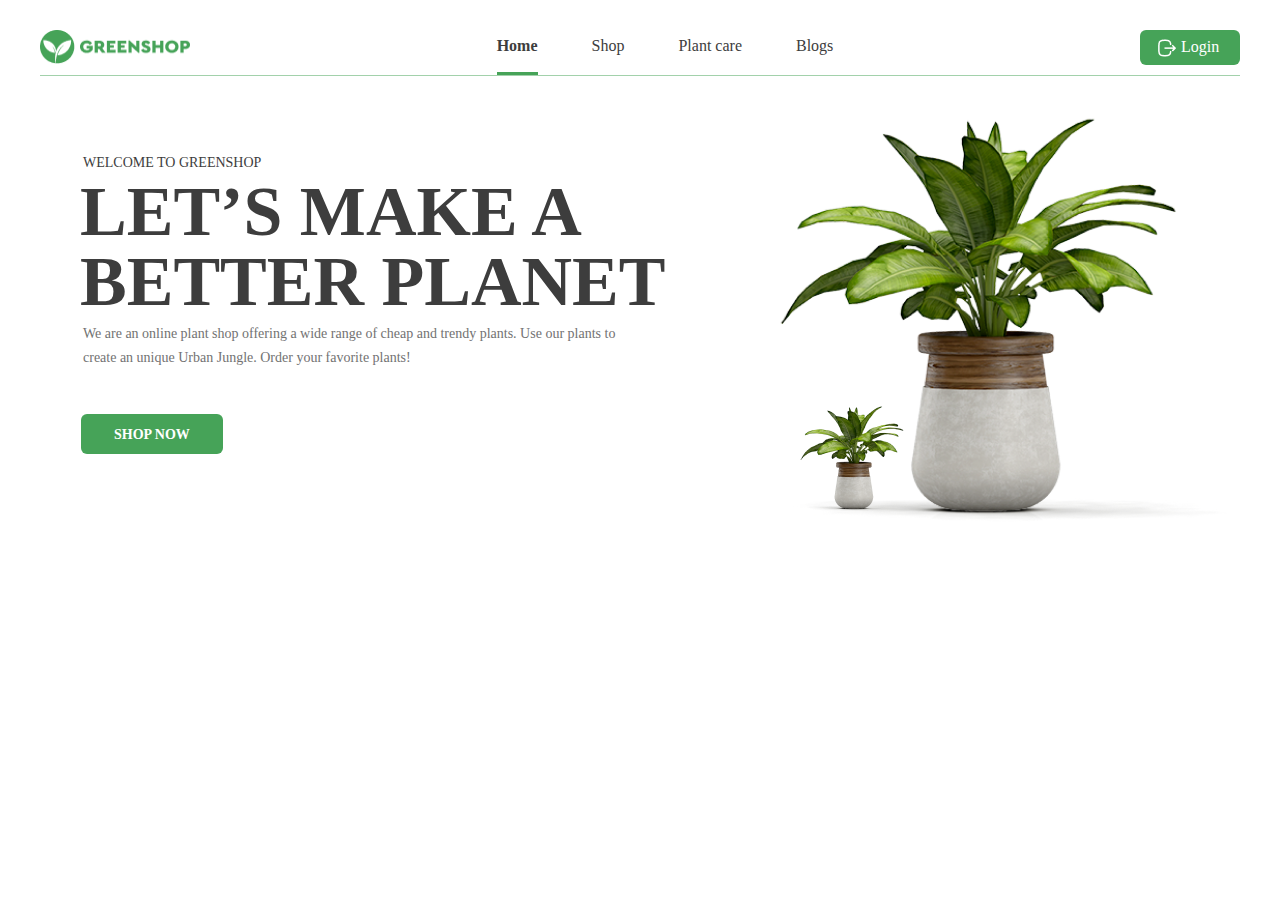
<file: index.html>
<!DOCTYPE html>
<html lang="en">
<head>
    <meta charset="UTF-8">
    <meta name="viewport" content="width=device-width, initial-scale=1.0">
    <link rel="stylesheet" href="css/style.css">
    <title>Document</title>
</head>

<body>
    <header class="header">
        <div class="container header-container">
            <a class="header-logo" href="index.html">
                <img src="images/logo.png" alt="greenshop" width="150" height="34">
            </a>
            <ul class="header-list">
                <li class="active"><a href="#">Home</a></li>
                <li><a href="#">Shop</a></li>
                <li><a href="#">Plant care</a></li>
                <li><a href="#">Blogs</a></li>
            </ul>
            <a class="header-btn" href="registration.html">
                <img src="images/logout.png" width="20" height="20">
                Login
            </a>
        </div>
    </header>
    <div class="container home-content">
        <div class="home-text">
            <h1>Welcome to GreenShop</h1>
            <p class="home-top-text">Let’s Make a Better Planet</p>
            <p class="home-sub-text">We are an online plant shop offering a wide range of cheap and trendy plants. Use our plants to create an unique Urban Jungle. Order your favorite plants!</p>
            <a class="shop-btn" href="#">
                <span>SHOP NOW</span>
            </a>
        </div>
        <div class="home-img">
            <img src="images/plant-1.png" alt="nice plant">
        </div>
    </div>
</body>
</html>
</file>
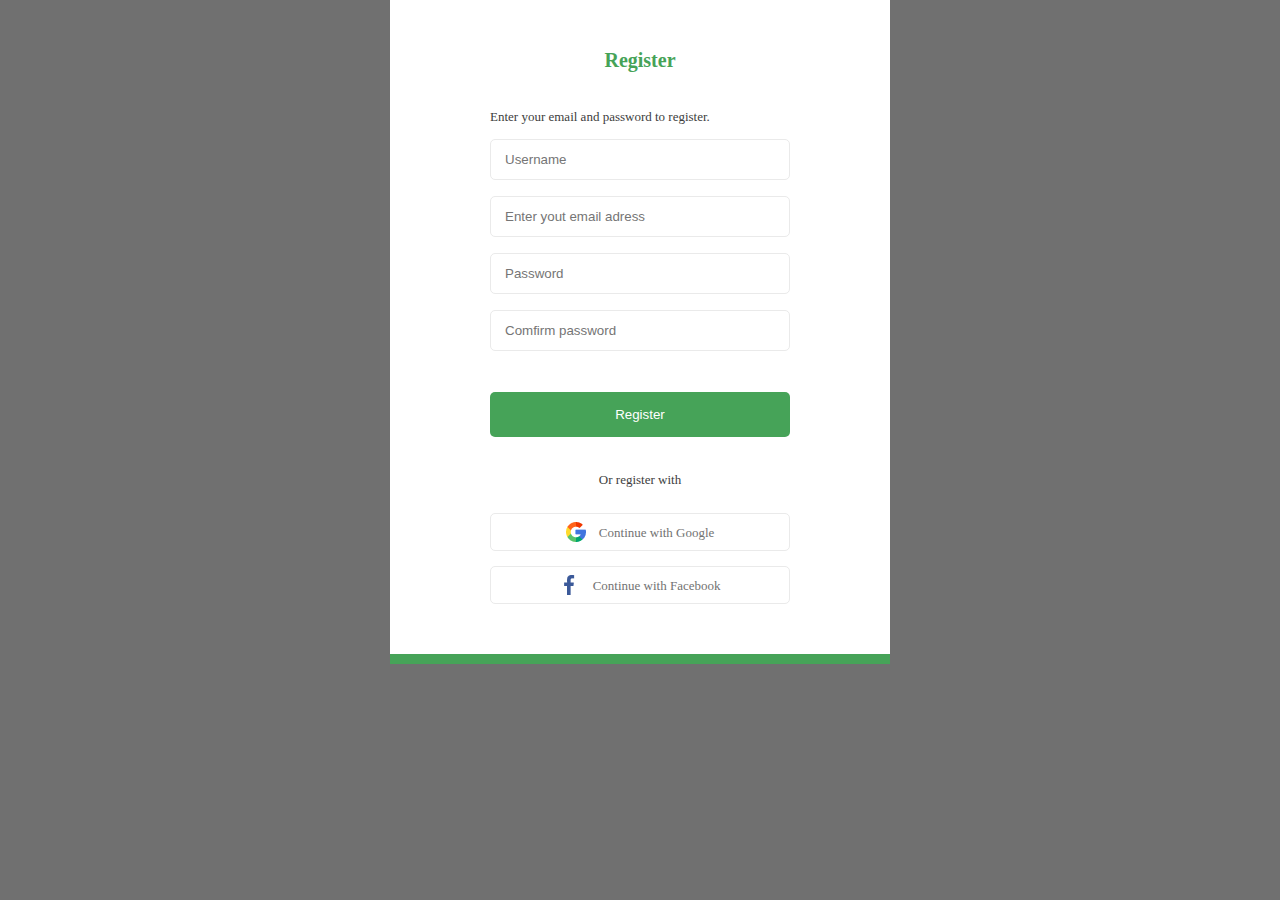
<file: registration.html>
<!DOCTYPE html>
<html lang="en">
<head>
    <meta charset="UTF-8">
    <meta name="viewport" content="width=device-width, initial-scale=1.0">
    <title>Registration</title>
    <link rel="stylesheet" href="css/style.css">
</head>
<body class="reg-background">
    <div class="registration-container">
        <form action="">
            <div class="form-container">
                <h2>Register</h2>
                <p class="text-form">Enter your email and password to register.</p>
                <input type="text" placeholder="Username" name="username" required>
                <input type="email" placeholder="Enter yout email adress" name="email" required>
                <input type="password" placeholder="Password" name="password" required>
                <input type="password" placeholder="Comfirm password" name="comfirm_password" required>

                <button class="regButton">Register</button>

                <p class="text-form sub-text">Or register with</p>

                <a href="" class="continue-reg google">
                    <img src="images/google-1.png" alt="">
                    <span>Continue with Google</span>
                </a>
                <a href="" class="continue-reg facebook">
                    <img src="images/facebook-1.png" alt="">
                    <span>Continue with Facebook</span>
                </a>
            </div>
        </form>
    </div>
</body>
</html>
</file>
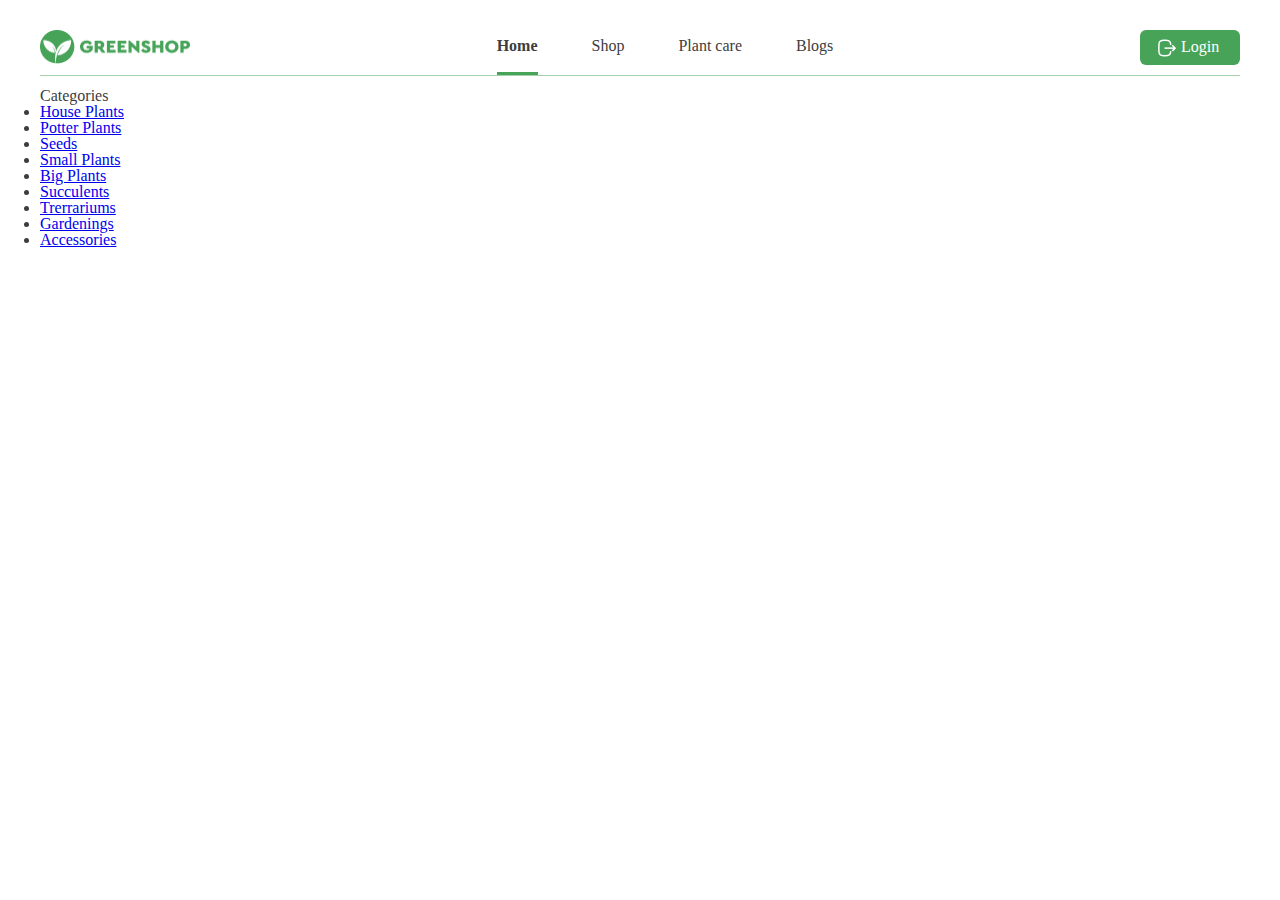
<file: shop.html>
<!DOCTYPE html>
<html lang="en">
<head>
    <meta charset="UTF-8">
    <meta name="viewport" content="width=device-width, initial-scale=1.0">
    <link rel="stylesheet" href="css/style.css">
    <title>Plant Shop</title>
</head>
<body>
    <header class="header">
        <div class="container header-container">
            <a class="header-logo" href="index.html">
                <img src="images/logo.png" alt="greenshop" width="150" height="34">
            </a>
            <ul class="header-list">
                <li class="active"><a href="#">Home</a></li>
                <li><a href="#">Shop</a></li>
                <li><a href="#">Plant care</a></li>
                <li><a href="#">Blogs</a></li>
            </ul>
            <a class="header-btn" href="registration.html">
                <img src="images/logout.png" width="20" height="20">
                Login
            </a>
        </div>
    </header>
    <div class="container shop-content">
        <div class="shop-menu">
            <div class="shop-categories">
                <h3>Categories</h3>
                <li><a href="#">House Plants</a></li>
                <li><a href="#">Potter Plants</a></li>
                <li><a href="#">Seeds</a></li>
                <li><a href="#">Small Plants</a></li>
                <li><a href="#">Big Plants</a></li>
                <li><a href="#">Succulents</a></li>
                <li><a href="#">Trerrariums</a></li>
                <li><a href="#">Gardenings</a></li>
                <li><a href="#">Accessories</a></li>
            </div>
            <div class="shop-ad">

            </div>
        </div>
        <div class="shop-storage">
            <div class="shop-stor-type">

            </div>
            <div class="shop-products">
                <article>
                    
                </article>
            </div>
        </div>
    </div>
</body>
</html>
</file>
<file: css/style.css>
@import url('reset.css');

body {
    color: #3D3D3D;
}

/* Registration form*/

h2 {
    color: #46A358;
    font-size: 20px;
    font-weight: 700;
    text-align: center;
    margin: 0px;
}

form {
    background-color: #FFFF;
    padding: 50px 20px;
    border-bottom: 10px solid #46A358;
}

input {
    width: 100%;
    padding: 12px 14px;
    margin-top: 16px;
    border-radius: 5px;
    border: 1.5px solid #EAEAEA;
    color: #A5A5A5;
}

.reg-background {
    background: #707070
}

.registration-container {
    width: 500px;
    margin: 0 auto;
}

.form-container {
    max-width: 300px;
    margin: 0 auto;
    border-radius: 5px;
}

.text-form {
    font-size: 13px;
    color: inherit;
    margin-top: 40px;
    margin-bottom: 0px;
}

.sub-text {
    margin-top: 36px;
    text-align: center;
}

.regButton {
    width: 100%;
    height: 45px;
    margin-top: 41px;
    background-color: #46A358;
    color: #FFFF;
    border: none;
    border-radius: 5px;
    cursor: pointer;
}

.continue-reg {
    width: 100%;
    border: 1.5px solid #EAEAEA;
    border-radius: 5px;
    font-size: 13px;
    display: inline-block;
    text-align: center;
    color: #727272;
    background-color: #FFFF;
    padding: 8px 20px;
    text-decoration: none;
}

.continue-reg img {
    vertical-align: middle;
    margin-right: 10px;
}

.continue-reg span {
    vertical-align: middle;
}

.google {
    margin-top: 27px;
}

.facebook {
    margin-top: 15px;
}


/* SITE */

.container {
    width: 1200px;
    margin: 0 auto;
}

.header {
    padding: 30px 0 12px;
}

.header-container {
    font-size: 0;
    border-bottom: 0.3px solid #46A35880;
}

.header-logo,
.header-list,
.header-list li,
.header-btn {
    display: inline-block;
    vertical-align: top;
    font-size: 16px;
}

.header-logo {
    width: 150px;
}

.header-list {
    margin-top: 8px;
    width: 950px;
    text-align: center;
}

.header-list li+li {
    margin-left: 50px;
}

.header-list li a {
    color: inherit;
    text-decoration: none;
}

.header-list li {
    padding-bottom: 18px;
}

.header-list li.active {
    font-weight: 900;
    border-bottom: 3px solid #46A358;
}

.header-btn {
    width: 100px;
    padding: 8px 17px 7px;
    background-color: #46A358;
    color: #FFF;
    border-radius: 6px;
    text-decoration: none;
    vertical-align: middle;
}

.header-btn img {
    vertical-align: middle;
}

/* Home Content */

.home-content {
    font-size: 0;
}

.home-text,
.home-img {
    display: inline-block;
    font-size: 14px
}

.home-text {
    width: 693px;
    vertical-align: top;
}

.home-text h1 {
    font-size: 14px;
    margin: 68px 43px 0;
    text-transform: uppercase;
}

.home-top-text {
    font-size: 70px;
    font-weight: 900;
    text-transform: uppercase;
    margin: 7px 0  0 40px;
    width: 600px;
}

.home-sub-text {
    font-size: 14px;
    margin: 5px 43px 0;
    width: 557px;
    line-height: 24px;
    color: #727272;
}

.home-img {
    width: 507px;
}

.shop-btn {
    padding: 14px 33px 12px;
    font-size: 14px;
    font-weight: 700;
    background-color: #46A358;
    color: #FFF;
    border-radius: 6px;
    text-decoration: none;
    margin: 44px 41px 0;
    display: inline-block;
}
</file>
